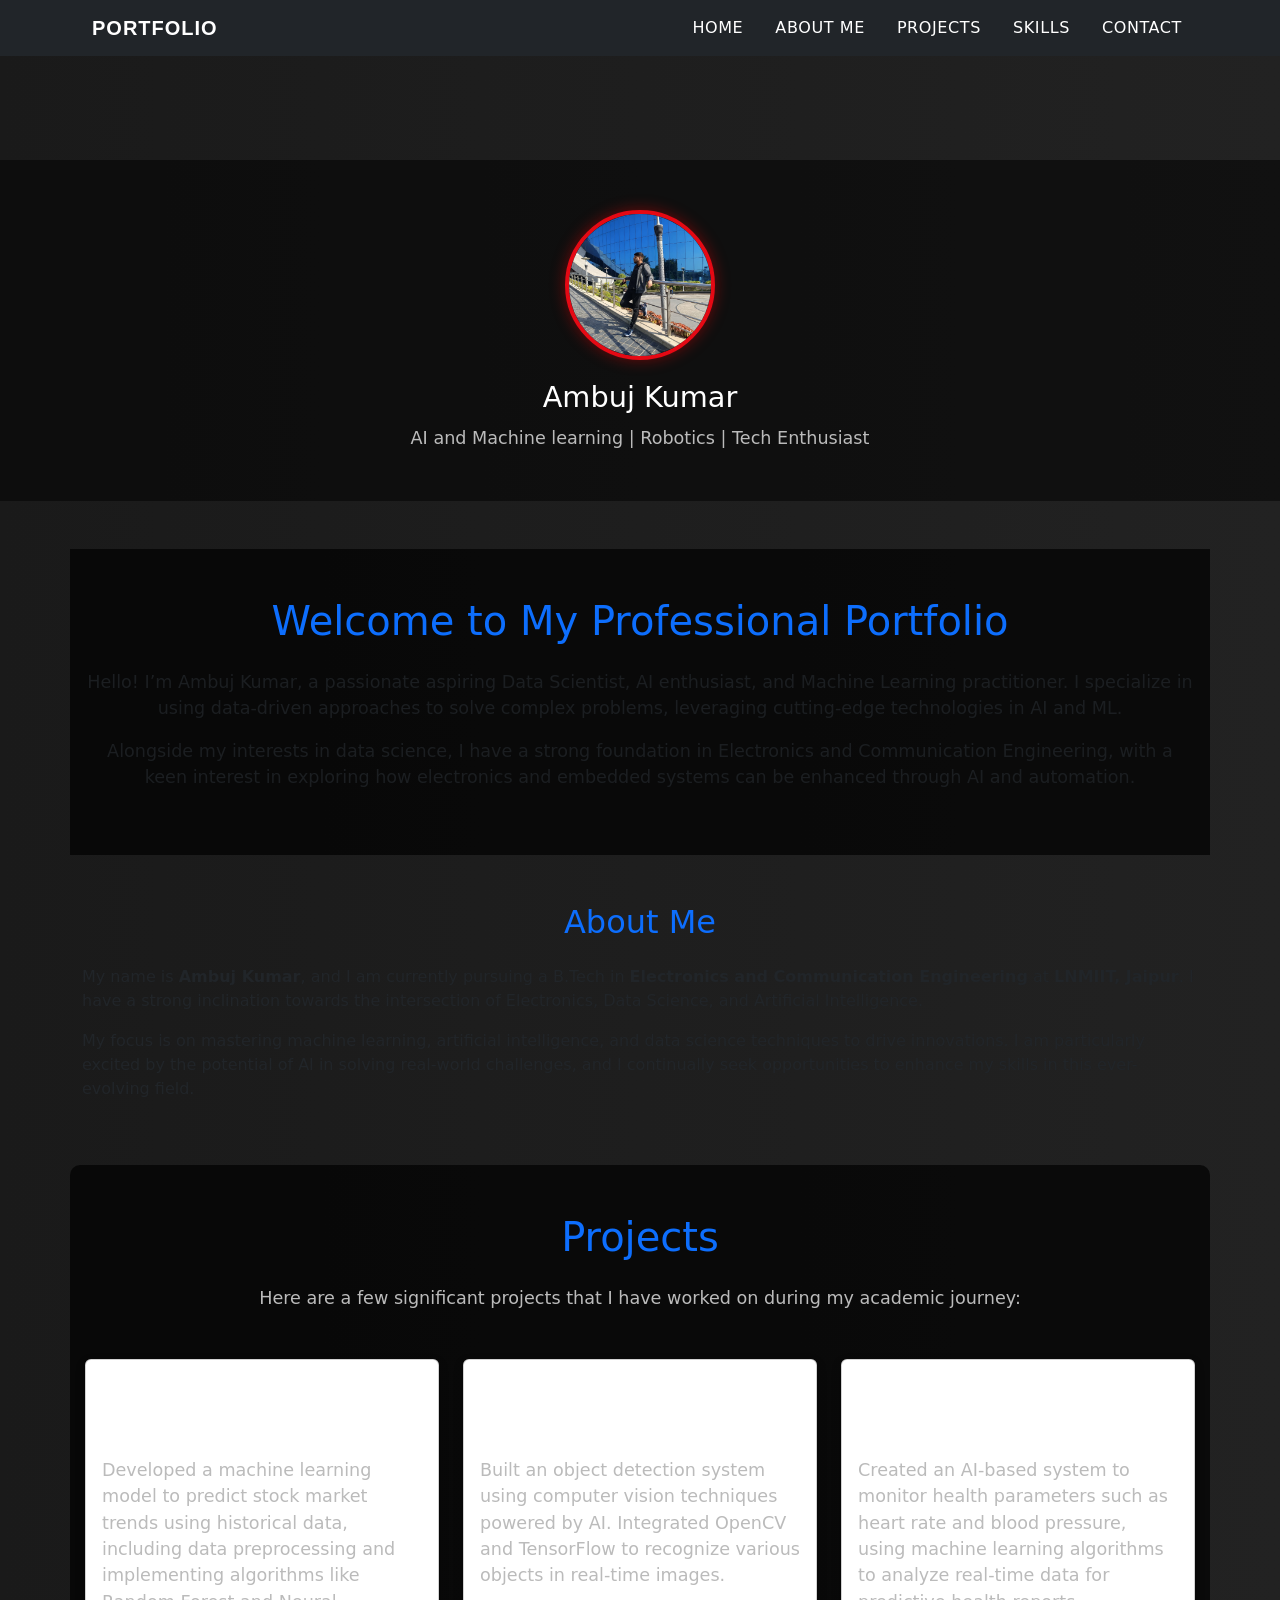
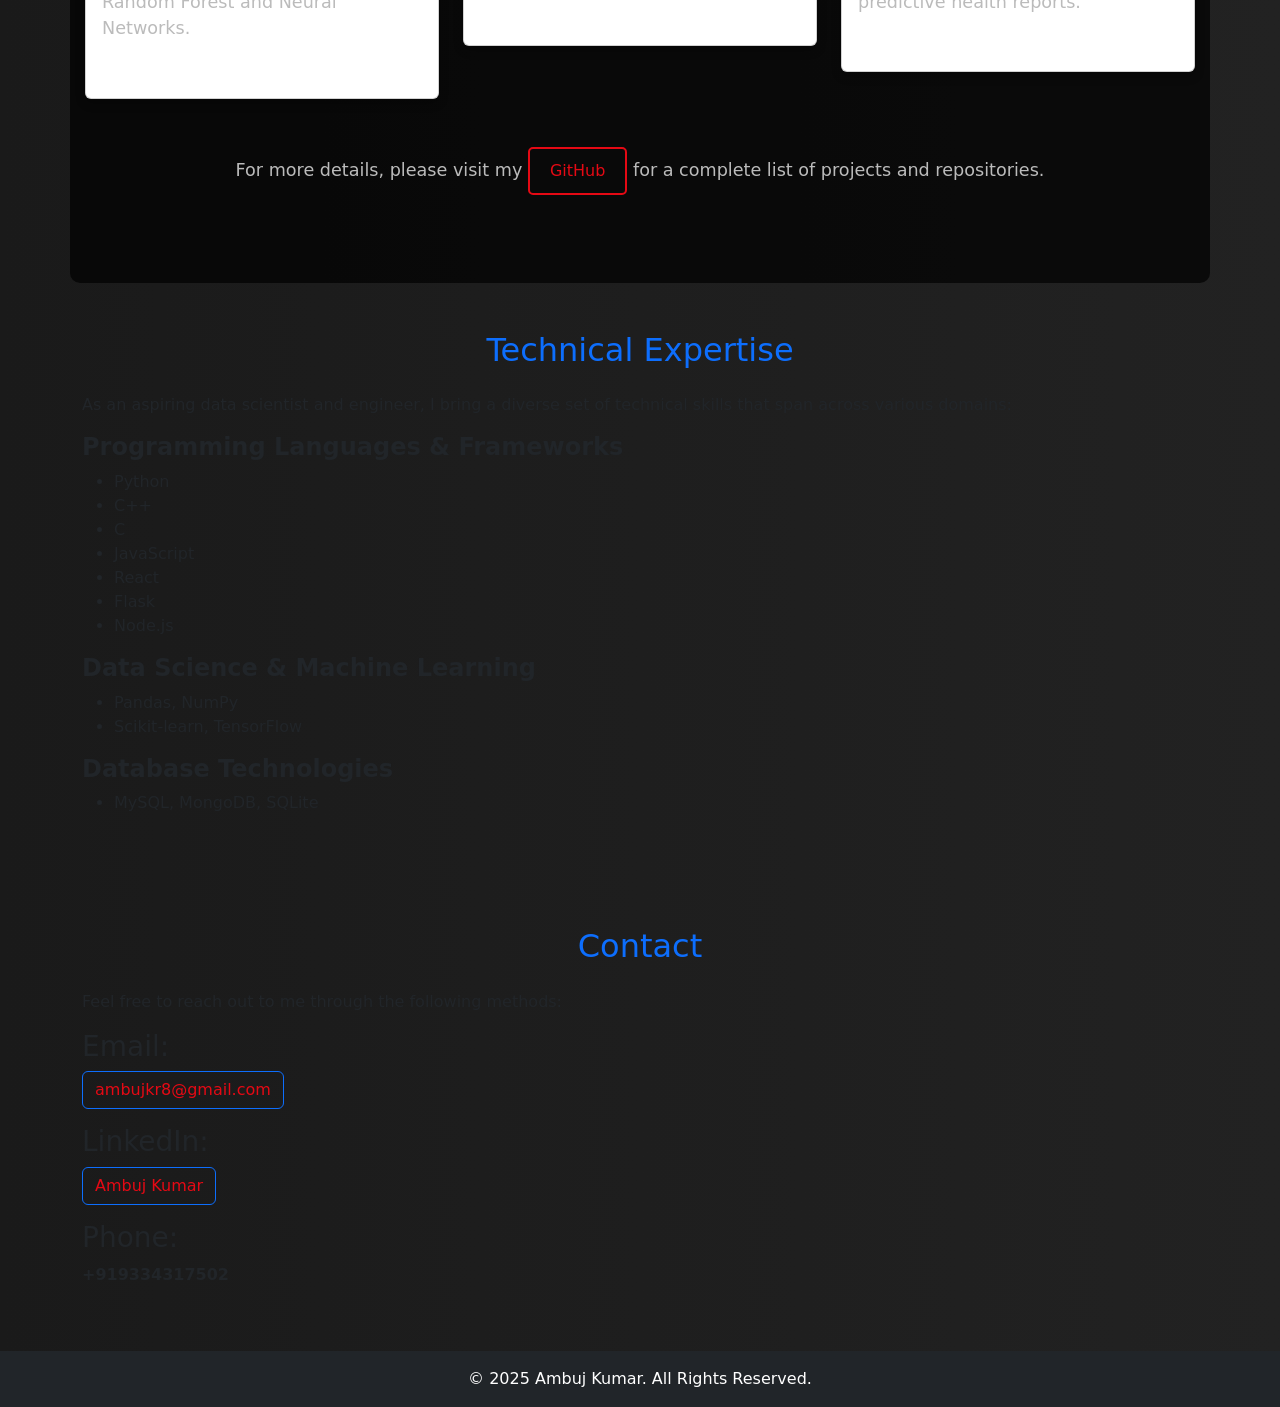
<file: index.html>
<!DOCTYPE html>
<html lang="en">
<head>
    <meta charset="UTF-8">
    <meta name="viewport" content="width=device-width, initial-scale=1.0">
    <link rel="icon" href="icon.webp" type="image/x-icon">
    <link rel="stylesheet" href="assets/css/style.css">

    <meta name="author" content="Ambuj Kumar">
    <title>Ambuj Kumar - Professional Portfolio</title>
    <!-- Bootstrap CSS -->
    <link href="https://cdn.jsdelivr.net/npm/bootstrap@5.3.0-alpha1/dist/css/bootstrap.min.css" rel="stylesheet" integrity="sha384-GLhlTQ8iRAB4A6pO2i1pFfBnx0zNl02t0+ndkjT5nNnEKxXzIu1HaA5zU7uTe1Mw" crossorigin="anonymous">
    <link rel="stylesheet" href="https://cdnjs.cloudflare.com/ajax/libs/font-awesome/6.0.0-beta3/css/all.min.css">
</head>
<body>

    <!-- Navigation Bar -->
    <nav class="navbar navbar-expand-lg navbar-dark bg-dark fixed-top">
        <div class="container">
            <a class="navbar-brand" >PORTFOLIO</a>
            <!-- <button class="navbar-toggler" type="button" data-bs-toggle="collapse" data-bs-target="#navbarNav" aria-controls="navbarNav" aria-expanded="false" aria-label="Toggle navigation">
                <span class="navbar-toggler-icon"></span> -->
            </button>
            <div class="collapse navbar-collapse" id="navbarNav">
                <ul class="navbar-nav ms-auto">
                    <li class="nav-item">
                        <a class="nav-link" href="#introduction">Home</a>
                    </li>
                    <li class="nav-item">
                        <a class="nav-link" href="#about">About Me</a>
                    </li>
                    <li class="nav-item">
                        <a class="nav-link" href="#projects">Projects</a>
                    </li>
                    <li class="nav-item">
                        <a class="nav-link" href="#skills">Skills</a>
                    </li>
                    <li class="nav-item">
                        <a class="nav-link" href="#contact">Contact</a>
                    </li>
                </ul>
            </div>
        </div>
    </nav>
    <!-- Profile Section -->
<section id="profile">
    <div class="profile-container">
        <img src="ambuj.jpg" alt="Ambuj Kumar" class="profile-img">
        <div class="profile-info">
            <h3>Ambuj Kumar</h3>
            <p>AI and Machine learning | Robotics | Tech Enthusiast</p>
        </div>
    </div>
</section>


    <!-- Introduction Section -->
    <section id="introduction" class="container py-5 mt-5">
        <header>
            <h2 class="text-center text-primary mb-4">Welcome to My Professional Portfolio</h2>
        </header>
        <p class="lead text-muted">Hello! I’m <strong>Ambuj Kumar</strong>, a passionate aspiring Data Scientist, AI enthusiast, and Machine Learning practitioner. I specialize in using data-driven approaches to solve complex problems, leveraging cutting-edge technologies in AI and ML.</p>
        <p class="text-muted">Alongside my interests in data science, I have a strong foundation in Electronics and Communication Engineering, with a keen interest in exploring how electronics and embedded systems can be enhanced through AI and automation.</p>
    </section>

    <!-- About Me Section -->
    <section id="about" class="container py-5">
        <header>
            <h2 class="text-center text-primary mb-4">About Me</h2>
        </header>
        <p>My name is <strong>Ambuj Kumar</strong>, and I am currently pursuing a B.Tech in <strong>Electronics and Communication Engineering</strong> at <strong>LNMIIT, Jaipur</strong>. I have a strong inclination towards the intersection of Electronics, Data Science, and Artificial Intelligence.</p>
        <p>My focus is on mastering machine learning, artificial intelligence, and data science techniques to drive innovations. I am particularly excited by the potential of AI in solving real-world challenges, and I continually seek opportunities to enhance my skills in this ever-evolving field.</p>
    </section>

    <!-- Projects Section -->
   <section id="projects" class="container py-5">
    <header>
        <h2 class="text-center text-primary mb-4">Projects</h2>
    </header>
    <p class="text-center mb-5">Here are a few significant projects that I have worked on during my academic journey:</p>

    <div class="row">
        <div class="col-md-4 mb-4">
            <div class="card project-card">
                <!-- <img src="https://via.placeholder.com/400x300" class="card-img-top project-img" alt="Machine Learning-based Stock Market Prediction"> -->
                <div class="card-body">
                    <h5 class="card-title">Machine Learning-based Stock Market Prediction</h5>
                    <p class="card-text">Developed a machine learning model to predict stock market trends using historical data, including data preprocessing and implementing algorithms like Random Forest and Neural Networks.</p>
                </div>
            </div>
        </div>
        <div class="col-md-4 mb-4">
            <div class="card project-card">
                <!-- <img src="https://via.placeholder.com/400x300" class="card-img-top project-img" alt="AI-powered Object Detection System"> -->
                <div class="card-body">
                    <h5 class="card-title">AI-powered Object Detection System</h5>
                    <p class="card-text">Built an object detection system using computer vision techniques powered by AI. Integrated OpenCV and TensorFlow to recognize various objects in real-time images.</p>
                </div>
            </div>
        </div>
        <div class="col-md-4 mb-4">
            <div class="card project-card">
                <!-- <img src="https://via.placeholder.com/400x300" class="card-img-top project-img" alt="AI-based Health Monitoring System"> -->
                <div class="card-body">
                    <h5 class="card-title">AI-based Health Monitoring System</h5>
                    <p class="card-text">Created an AI-based system to monitor health parameters such as heart rate and blood pressure, using machine learning algorithms to analyze real-time data for predictive health reports.</p>
                </div>
            </div>
        </div>
    </div>
    <p class="text-center mt-4">For more details, please visit my <a href="https://github.com/Ambujkumar909" target="_blank" class="btn btn-outline-primary">GitHub</a> for a complete list of projects and repositories.</p>
</section>


    <!-- Skills Section -->
    <section id="skills" class="container py-5">
        <header>
            <h2 class="text-center text-primary mb-4">Technical Expertise</h2>
        </header>
        <p>As an aspiring data scientist and engineer, I bring a diverse set of technical skills that span across various domains:</p>

        <h4><strong>Programming Languages & Frameworks</strong></h4>
        <ul>
            <li>Python</li>
            <li>C++</li>
            <li>C</li>
            <li>JavaScript</li>
            <li>React</li>
            <li>Flask</li>
            <li>Node.js</li>
        </ul>

        <h4><strong>Data Science & Machine Learning</strong></h4>
        <ul>
            <li>Pandas, NumPy</li>
            <li>Scikit-learn, TensorFlow</li>
        </ul>

        <h4><strong>Database Technologies</strong></h4>
        <ul>
            <li>MySQL, MongoDB, SQLite</li>
        </ul>
    </section>

    <!-- Contact Section -->
    <section id="contact" class="container py-5">
        <header>
            <h2 class="text-center text-primary mb-4">Contact</h2>
        </header>
        <p>Feel free to reach out to me through the following methods:</p>

        <h3>Email:</h3>
        <p><a href="mailto:ambujkr8@gmail.com" class="btn btn-outline-primary">ambujkr8@gmail.com</a></p>

        <h3>LinkedIn:</h3>
        <p><a href="https://www.linkedin.com/in/ambuj-kumar-80144b200/" target="_blank" class="btn btn-outline-primary">Ambuj Kumar</a></p>

        <h3>Phone:</h3>
        <p><strong>+919334317502</strong></p>
    </section>

    <!-- Footer -->
    <footer class="bg-dark text-white text-center py-3">
        <p>&copy; 2025 Ambuj Kumar. All Rights Reserved.</p>
    </footer>

    <!-- Bootstrap JS and Popper.js -->
    <script src="https://cdn.jsdelivr.net/npm/@popperjs/core@2.11.6/dist/umd/popper.min.js" integrity="sha384-oBqDVmMz4fnFO9gyb9O4cx3S6rChz43d4XzBxXrkT67tA8j4Qk0B42vGJ0o4W7Wpk" crossorigin="anonymous"></script>
    <script src="https://cdn.jsdelivr.net/npm/bootstrap@5.3.0-alpha1/dist/js/bootstrap.min.js" integrity="sha384-pzjw8f+ua7Kw1TIq0v8FqIWvTQ8f7gfyI5noJZ48p+0Yy9x9R32aNYeZrG0H95zJ" crossorigin="anonymous"></script>

</body>
</html>
</file>
<file: assets/css/style.css>
/* Global styles */
body {
    font-family: 'Segoe UI', Tahoma, Geneva, Verdana, sans-serif;
    margin: 0;
    padding: 0;
    background: linear-gradient(to right, #1a1a1a, #222);
    color: white;
}

/* Header - navigation bar */
.navbar {
    background-color: rgba(0, 0, 0, 0.8);
    position: fixed;
    top: 0;
    width: 100%;
    z-index: 9999;
    padding: 10px 20px;
    box-sizing: border-box;
}

/* Updated navbar brand styles with hover effects and professional font */
.navbar-brand {
    font-size: 1.8rem; /* Slightly larger font size for better visibility */
    font-family: 'Roboto', sans-serif; /* Professional, modern font */
    font-weight: 600; /* Semi-bold for better emphasis */
    letter-spacing: 1px;
    color: #fff;
    text-transform: uppercase;
    text-decoration: none;
    position: relative;
    padding: 10px;
    transition: color 0.3s, transform 0.3s, letter-spacing 0.3s ease, box-shadow 0.3s ease;
}

/* Hover effect for the navbar brand */
.navbar-brand:hover {
    color: #e50914; /* Red color on hover */
    transform: scale(1.1); /* Slight zoom effect */
    letter-spacing: 3px; /* Increased letter spacing for a more spacious feel */
    box-shadow: 0px 4px 8px rgba(255, 255, 255, 0.3); /* Subtle shadow for depth */
}

/* Optional: Add a "glow" effect to the text */
.navbar-brand:hover::after {
    content: '';
    position: absolute;
    top: 0;
    left: 0;
    width: 100%;
    height: 100%;
    background: linear-gradient(90deg, rgba(255, 255, 255, 0) 0%, rgba(255, 255, 255, 0.5) 50%, rgba(255, 255, 255, 0) 100%);
    animation: glowing 1.5s infinite ease-in-out;
    opacity: 0.7;
    border-radius: 5px;
}

/* Keyframe for the glowing effect */
@keyframes glowing {
    0% {
        box-shadow: 0 0 10px rgba(255, 255, 255, 0.4), 0 0 20px rgba(255, 255, 255, 0.3);
    }
    50% {
        box-shadow: 0 0 30px rgba(255, 255, 255, 0.6), 0 0 60px rgba(255, 255, 255, 0.4);
    }
    100% {
        box-shadow: 0 0 10px rgba(255, 255, 255, 0.4), 0 0 20px rgba(255, 255, 255, 0.3);
    }
}


/* Center the navbar container */
.navbar-container {
    max-width: 1100px; /* Reduced width to make it more compact */
    margin: 0 auto;
    display: flex;
    justify-content: space-between;
    align-items: center;
}

.navbar-nav {
    display: flex;
    justify-content: flex-end; /* Align items to the right */
    align-items: center;
    list-style-type: none;
    margin: 0;
    padding: 0;
}

.nav-item {
    margin: 0 8px; /* Reduced space between items */
}

.nav-link {
    font-size: 0.85rem; /* Slightly smaller font size */
    color: #fff !important;
    text-transform: uppercase;
    font-weight: 500;
    letter-spacing: 0.6px;
    padding: 8px 12px;
    transition: color 0.3s, transform 0.3s ease, letter-spacing 0.3s ease;
    text-decoration: none
}

.nav-link:hover {
    color: #e50914 !important;
    text-decoration: none;
    transform: scale(1.1); /* Subtle scale effect */
    letter-spacing: 1.2px; /* Slight increase in spacing on hover */
}

/* Navbar Menu in Mobile View */
.navbar-toggler {
    border-color: white;
}

.navbar-toggler-icon {
    background-color: white;
}

/* Make sure the navigation bar stays on top when scrolling */
body {
    padding-top: 60px; /* Adjust this based on navbar height */
}

/* Introduction Section */
#introduction {
    padding: 80px 15px;
    text-align: center;
    background-color: rgba(0, 0, 0, 0.7);
    margin-top: 70px;
    transition: background-color 0.3s ease;
}

#introduction h2 {
    font-size: 2.5rem;
    color: #fff;
}

#introduction p {
    font-size: 1.1rem;
    color: #bbb;
}

#introduction:hover {
    background-color: rgba(0, 0, 0, 0.9); /* Darken background on hover */
}

/* Sections */
section {
    padding: 60px 15px;
    transition: background-color 0.3s ease;
}

section:hover {
    background-color: rgba(0, 0, 0, 0.6); /* Darken the section on hover */
}

h2 {
    font-size: 2rem;
    color: #e50914;
    text-align: center;
    margin-bottom: 30px;
}

/* Cards/Images in Projects */
/* Projects Section */
#projects {
    padding: 60px 15px;
    background-color: rgba(0, 0, 0, 0.7); /* Darken background for a sleek look */
    border-radius: 10px;
    transition: background-color 0.3s ease;
}

#projects:hover {
    background-color: rgba(0, 0, 0, 0.9); /* Darker background on hover */
}

/* Heading */
#projects h2 {
    font-size: 2.5rem;
    color: #e50914;
    margin-bottom: 20px;
}

#projects p {
    color: #bbb;
    font-size: 1.1rem;
    margin-bottom: 40px;
}

/* Cards */
.project-card {
    background: #333;
    border-radius: 10px;
    box-shadow: 0 4px 10px rgba(0, 0, 0, 0.3);
    transition: transform 0.3s ease, box-shadow 0.3s ease;
}

.project-card:hover {
    transform: translateY(-10px); /* Lift the card */
    box-shadow: 0 10px 20px rgba(0, 0, 0, 0.5); /* Stronger shadow on hover */
}

.project-img {
    max-width: 100%;
    height: auto;
    border-radius: 10px;
    transition: transform 0.3s ease;
}

.project-img:hover {
    transform: scale(1.05); /* Slight zoom-in effect on hover */
}

.project-card h5 {
    font-size: 1.5rem;
    color: #fff;
    margin-top: 15px;
}

.project-card p {
    font-size: 1.1rem;
    color: #bbb;
    margin-bottom: 20px;
}

/* GitHub Button */
#projects a {
    font-size: 1rem;
    color: #e50914;
    text-decoration: none;
    padding: 10px 20px;
    border-radius: 5px;
    border: 2px solid #e50914;
    transition: background-color 0.3s ease, color 0.3s ease;
}

#projects a:hover {
    background-color: #e50914;
    color: #fff;
}

/* Contact Section */
#contact a {
    color: #e50914;
    text-decoration: none;
    transition: color 0.3s ease, transform 0.3s ease;
}

#contact a:hover {
    color: #fff;
    text-decoration: underline;
    transform: scale(1.05); /* Slight scale effect */
}

/* Footer */
footer {
    background-color: #111;
    color: #bbb;
    padding: 20px;
    text-align: center;
}

footer p {
    margin: 0;
}

footer a {
    color: #e50914;
    text-decoration: none;
    transition: color 0.3s ease, transform 0.3s ease;
}

footer a:hover {
    color: #fff;
    text-decoration: underline;
    transform: scale(1.05);
}

/* Media Queries */
@media (max-width: 768px) {
    .navbar-nav {
        text-align: center;
    }

    .nav-item {
        margin: 10px 0;
    }

    .nav-link {
        font-size: 1.2rem;
    }
}

/* Profile Section */
#profile {
    background-color: rgba(0, 0, 0, 0.5);
    padding: 50px 15px;
    text-align: center;
    margin-top: 100px; /* Adjust the top margin if necessary */
}

.profile-container {
    display: flex;
    justify-content: center;
    align-items: center;
    flex-direction: column;
    text-align: center;
}

.profile-img {
    width: 150px; /* Set the width of the image */
    height: 150px; /* Make it a circle */
    border-radius: 50%; /* Make it round */
    object-fit: cover; /* Ensure the image maintains its aspect ratio */
    border: 4px solid #e50914; /* Optional: Adds a border for a nice effect */
    margin-bottom: 20px;
    box-shadow: 0 0 15px rgba(255, 0, 0, 0.4); /* Optional: Adds a glowing effect around the image */
    transition: transform 0.3s ease, box-shadow 0.3s ease;
}

.profile-img:hover {
    transform: scale(1.05); /* Slight zoom-in effect */
    box-shadow: 0 0 20px rgba(255, 0, 0, 0.6); /* Stronger glowing effect */
}

.profile-info h3 {
    font-size: 1.8rem;
    color: #fff;
    margin-bottom: 10px;
}

.profile-info p {
    font-size: 1.1rem;
    color: #bbb;
    max-width: 600px;
    margin: 0 auto;
}

/* Styling for mobile view */
@media (max-width: 768px) {
    .profile-img {
        width: 120px;
        height: 120px;
    }

    .profile-info h3 {
        font-size: 1.5rem;
    }

    .profile-info p {
        font-size: 1rem;
    }
}
</file>
